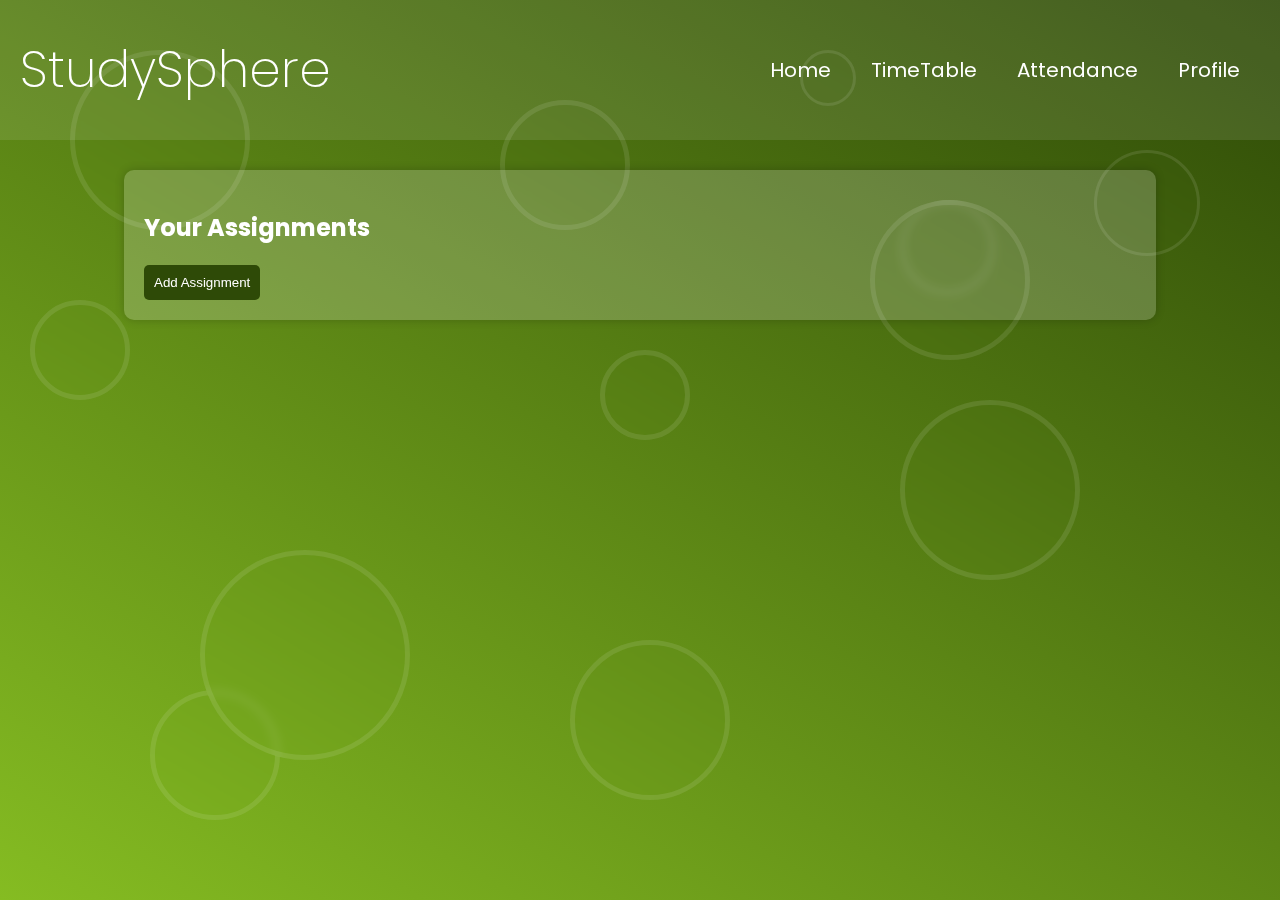
<file: templates/assignment.html>
<!DOCTYPE html>
<html lang="en">
<head>
    <meta charset="UTF-8">
    <meta name="viewport" content="width=device-width, initial-scale=1.0">
    <title>Assignments - StudySphere</title>
    <link rel="stylesheet" href="../../static/css/assignments.css">
</head>
<body>
    <div class="background">
        <div class="circle"></div>
        <div class="circle"></div>
        <div class="circle"></div>
        <div class="circle"></div>
        <div class="circle"></div>
        <div class="circle"></div>
        <div class="circle"></div>
        <div class="circle"></div>
        <div class="circle"></div>
        <div class="circle"></div>
        <div class="circle"></div>
        <div class="circle"></div>
    </div>

    <div class="container">
        <header>
            <div id="main">
                <div id="nav">
                    <h1 style="font-size: 5em;">StudySphere</h1>
                    <div id="part2">
                        <a href="index" style="font-size: 2em;">Home</a>
                        <a href="timetable" style="font-size: 2em;">TimeTable</a>
                        <a href="attendance" style="font-size: 2em;">Attendance</a>
                        <a href="profile" style="font-size: 2em;">Profile</a>
                    </div>
                </div>
            </div>
        </header>

        <main>
            <section id="assignments-section">
                <h2>Your Assignments</h2>
                <button id="create-assignment-btn">Add Assignment</button>

                <div id="assignments-container">
                    <!-- Assignments will be dynamically populated here -->
                </div>
            </section>

            <section id="create-assignment" style="display: none;">
                <h2>Add Assignment</h2>
                <form id="assignment-form">
                    <label for="assignment-name">Assignment Name:</label>
                    <input type="text" id="assignment-name" required placeholder="Enter assignment name">

                    <label for="due-date">Due Date:</label>
                    <input type="date" id="due-date" required>

                    <button type="submit">Add Assignment</button>
                </form>
            </section>

            <section id="modify-assignment" style="display: none;">
                <h2>Modify Assignment</h2>
                <form id="modify-form">
                    <input type="hidden" id="assignment-id">
                    <label for="assignment-name">Assignment Name:</label>
                    <input type="text" id="modify-name" required placeholder="Enter assignment name">

                    <label for="due-date">Due Date:</label>
                    <input type="date" id="modify-date" required>

                    <button type="submit">Save Changes</button>
                </form>
            </section>
        </main>
    </div>

    <script src="../../static/js/assignments.js"></script>
</body>
</html>
</file>
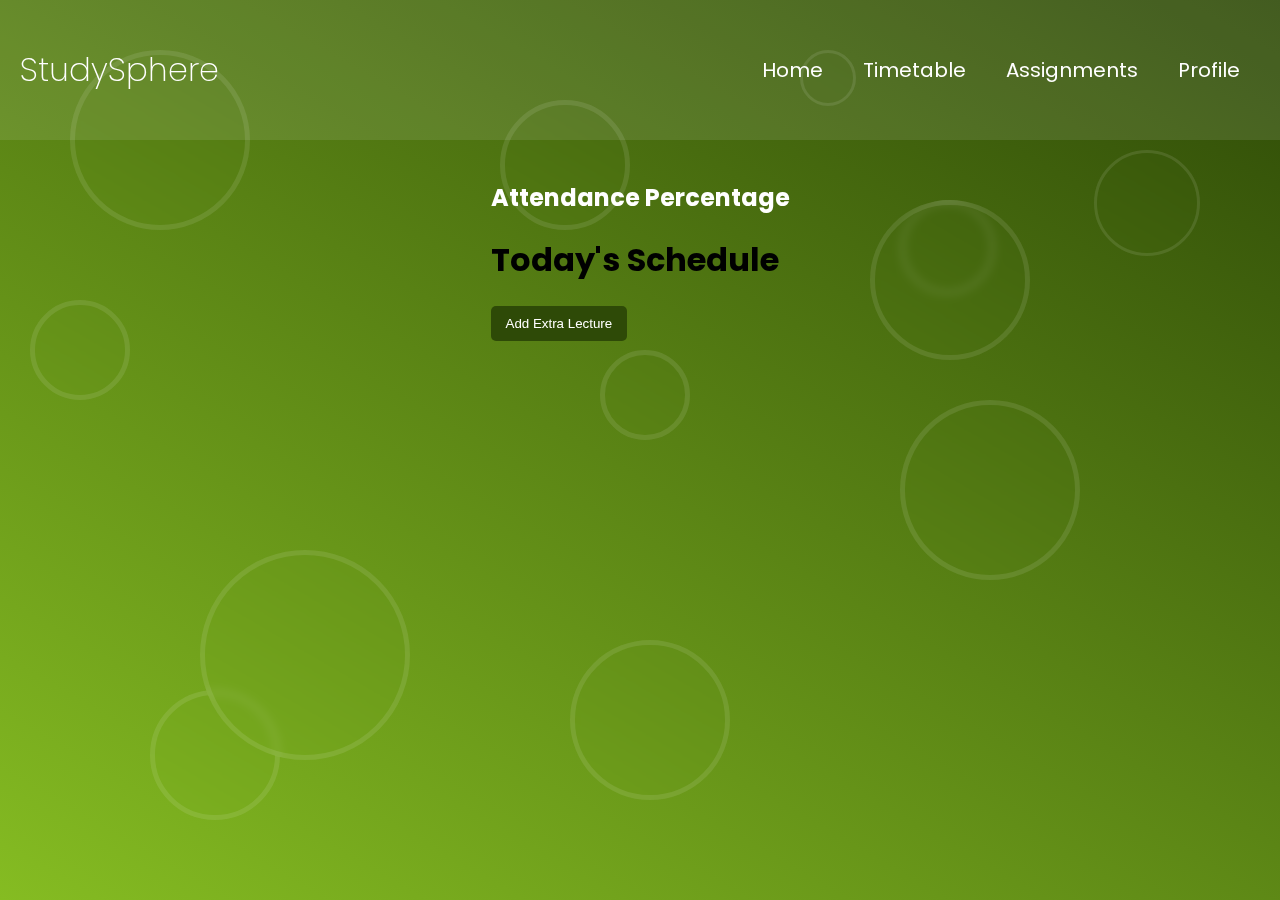
<file: templates/attendance.html>
<!DOCTYPE html>
<html lang="en">
  <head>
    <meta charset="UTF-8" />
    <meta name="viewport" content="width=device-width, initial-scale=1.0" />
    <link rel="stylesheet" href="../../static/css/attendance_styles.css" />
    <title>Attendance - StudySphere</title>
  </head>
  <body>
    <header>
      <div id="main">
        <div id="nav">
          <h1>StudySphere</h1>
          <div id="part2">
            <a href="index">Home</a>
            <a href="timetable">Timetable</a>
            <a href="assignment">Assignments</a>
            <a href="profile">Profile</a>
          </div>
        </div>
      </div>
    </header>

    <div class="background">
      <div class="circle"></div>
      <div class="circle"></div>
      <div class="circle"></div>
      <div class="circle"></div>
      <div class="circle"></div>
      <div class="circle"></div>
      <div class="circle"></div>
      <div class="circle"></div>
      <div class="circle"></div>
      <div class="circle"></div>
      <div class="circle"></div>
      <div class="circle"></div>
    </div>

    <main>
      <section id="attendance-section">
        <h2>Attendance Percentage</h2>

        <h1>Today's Schedule</h1>
        <div id="timetableList"></div>
        <!-- Today's lectures will be listed here -->
        <div id="attendanceList">
          <!-- This will be dynamically populated by JavaScript -->
        </div>

        <!-- Button to add extra lecture -->
        <button id="create-extra-lecture-btn">Add Extra Lecture</button>

        <!-- Extra Lecture Form Section (initially hidden) -->
        <section id="create-extra-lecture" style="display: none">
          <h2>Create Extra Lecture</h2>
          <form id="extra-lecture-form">
            <label for="extra-subject">Subject:</label>
            <input
              type="text"
              id="extra-subject"
              required
              placeholder="Enter subject name"
            />

            <label for="extra-start-time">Start Time:</label>
            <input type="time" id="extra-start-time" required />

            <label for="extra-end-time">End Time:</label>
            <input type="time" id="extra-end-time" required />

            <!-- Days of the Week (single selection) -->
            <label for="extra-days">Day of the Week:</label>
            <select id="extra-days" required>
              <option value="">Select a day</option>
              <!-- Placeholder option -->
              <option value="Monday">Monday</option>
              <option value="Tuesday">Tuesday</option>
              <option value="Wednesday">Wednesday</option>
              <option value="Thursday">Thursday</option>
              <option value="Friday">Friday</option>
              <option value="Saturday">Saturday</option>
              <option value="Sunday">Sunday</option>
            </select>

            <!-- Add Extra Lecture Button -->
            <button type="submit">Add Extra Lecture</button>
          </form>
        </section>
      </section>
    </main>

    <script src="../../static/js/attendance.js"></script>
  </body>
</html>
</file>
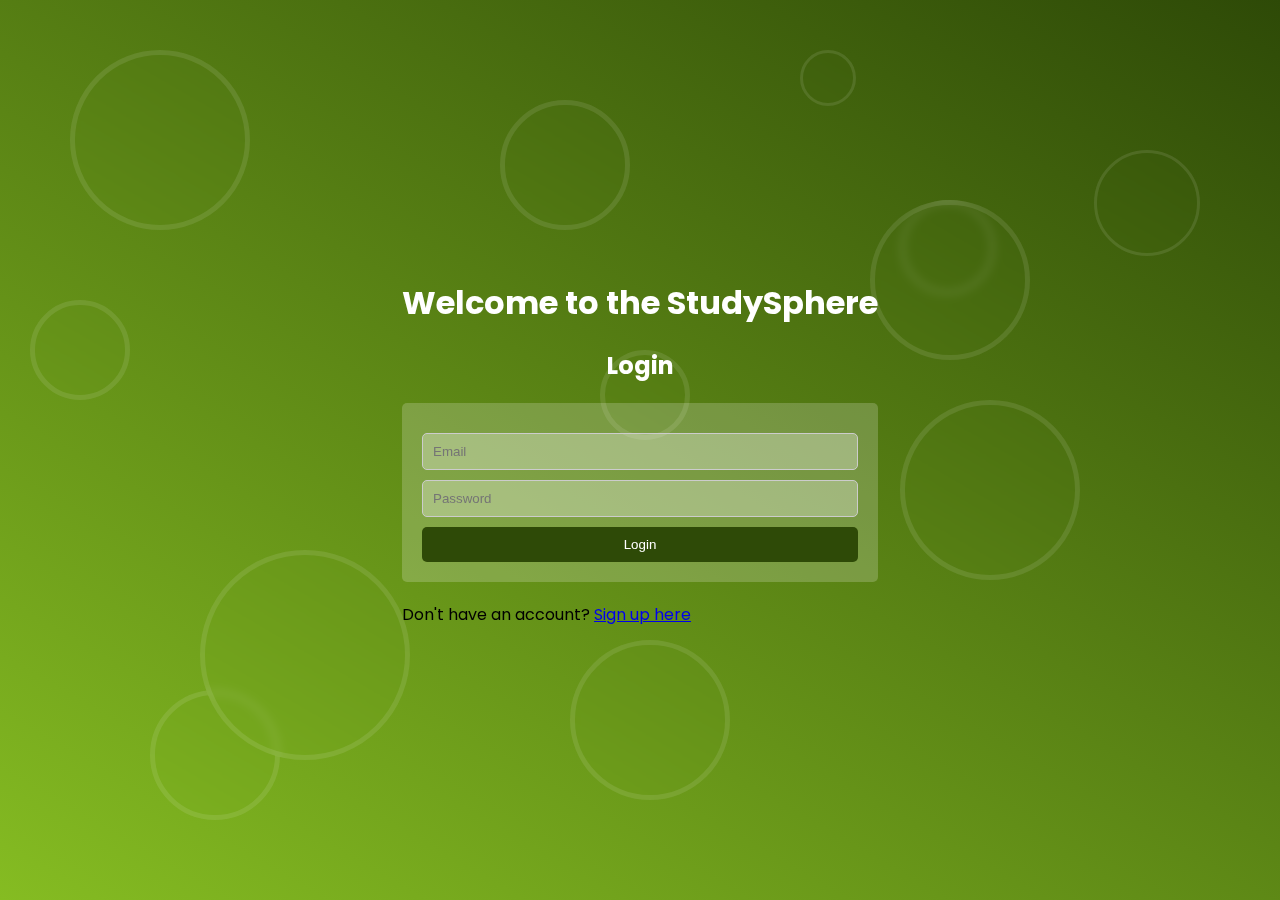
<file: templates/login.html>
<!DOCTYPE html>
<html lang="en">
<head>
    <meta charset="UTF-8">
    <meta name="viewport" content="width=device-width, initial-scale=1.0">
    <title>StudySphere - Login / Signup</title>
    <link rel="stylesheet" href="../static/css/login.css">
</head>
<body>
    <div class="background">
        <div class="circle"></div>
        <div class="circle"></div>
        <div class="circle"></div>
        <div class="circle"></div>
        <div class="circle"></div>
        <div class="circle"></div>
        <div class="circle"></div>
        <div class="circle"></div>
        <div class="circle"></div>
        <div class="circle"></div>
        <div class="circle"></div>
        <div class="circle"></div>
    </div>

    <div class="container">
        <h1>Welcome to the StudySphere</h1>

        <!-- Login Form -->
        <div id="login-form-container">
            <h2>Login</h2>
            <form id="login-form">
                <input type="email" id="login-email" placeholder="Email" required>
                <input type="password" id="login-password" placeholder="Password" required>
                <button type="submit">Login</button>
            </form>
            <p>Don't have an account? <a href="#" id="show-signup">Sign up here</a></p>
        </div>

        

        <!-- Signup Form -->
        <div id="signup-form-container" class="hidden">
            <h2>Sign Up</h2>
            <form id="signup-form">
                <input type="text" id="signup-name" placeholder="Name" required>
                <input type="email" id="signup-email" placeholder="Email" required>
                <input type="password" id="signup-password" placeholder="Password" required>
                <button type="submit">Sign Up</button>
            </form>
            <p>Already have an account? <a href="#" id="show-login">Login here</a></p>
        </div>
    </div>

    <script src="../static/js/login.js"></script> 
</body>
</html>
</file>
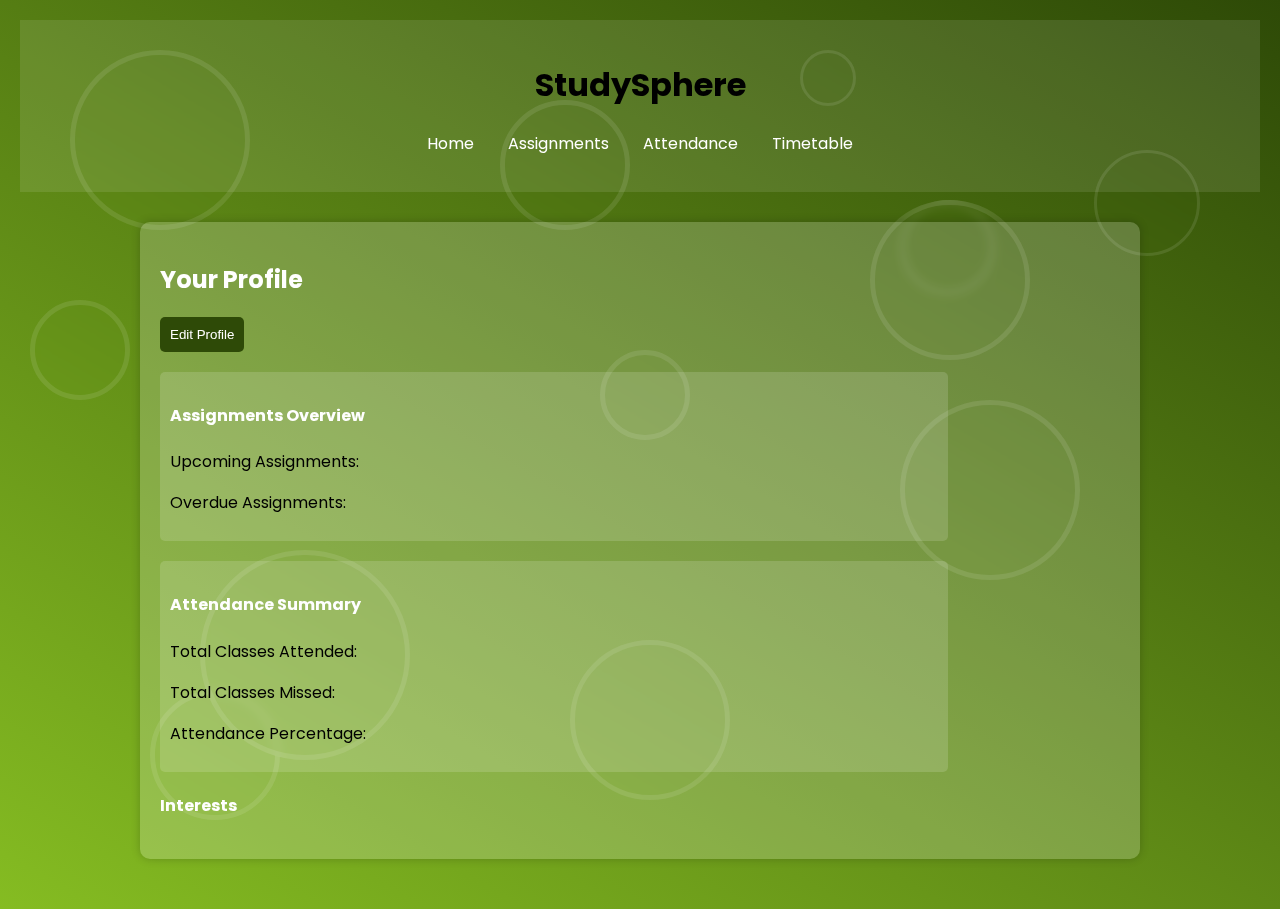
<file: templates/profile.html>
<!DOCTYPE html>
<html lang="en">
<head>
    <meta charset="UTF-8">
    <meta name="viewport" content="width=device-width, initial-scale=1.0">
    <title>Profile - StudySphere</title>
    <link rel="stylesheet" href="../../static/css/profile.css">
</head>
<body>
    <div class="background">
        <div class="circle"></div>
        <div class="circle"></div>
        <div class="circle"></div>
        <div class="circle"></div>
        <div class="circle"></div>
        <div class="circle"></div>
        <div class="circle"></div>
        <div class="circle"></div>
        <div class="circle"></div>
        <div class="circle"></div>
        <div class="circle"></div>
        <div class="circle"></div>
    </div>

    <div class="container">
        <header>
            <h1>StudySphere</h1>
            <nav>
                <ul>
                    <li><a href="index">Home</a></li>
                    <li><a href="assignment">Assignments</a></li>
                    <li><a href="attendance">Attendance</a></li>
                    <li><a href="timetable">Timetable</a></li>

                </ul>
            </nav>
        </header>

        <main>
            <section id="profile-section">
                <h2>Your Profile</h2>
                <h3 id="user-name"></h3>
                <p id="user-bio"></p>
                <button id="edit-profile-btn">Edit Profile</button>
                <!-- Edit Profile Modal -->
                <div id="edit-profile-modal" style="display:none;">
                    <h2>Edit Profile</h2>
                    Name: 
                    <input type="text" id="edit-name" placeholder="Enter your name" />
                    Bio: 
                    <textarea id="edit-bio" placeholder="Enter your bio"></textarea>

                    <!-- Save Changes Button -->
                    <button id="save-changes-btn">Save Changes</button>

                    <!-- Close Button -->
                    <button class="close-button">Close</button>
                </div>

                <!-- Assignments Overview -->
                <div class="summary">
                    <h4>Assignments Overview</h4>
                    <p>Upcoming Assignments: <span id="upcoming-assignments"></span></p>
                    <p>Overdue Assignments: <span id="overdue-assignments"></span></p>
                </div>

                <!-- Attendance Summary -->
                <div class="attendance-summary">
                    <h4>Attendance Summary</h4>
                    <p>Total Classes Attended: <span id="classes-attended"></span></p>
                    <p>Total Classes Missed: <span id="classes-missed"></span></p>
                    <p>Attendance Percentage: <span id="attendance-percentage"></span></p>
                </div>

                <!-- User Interests -->
                <div class="interests">
                    <h4>Interests</h4>
                    <ul id="interests-list"></ul>
                </div>

                

            </section>
        </main>
    </div>

    <script src="../../static/js/profile.js"></script>
</body>
</html>
</file>
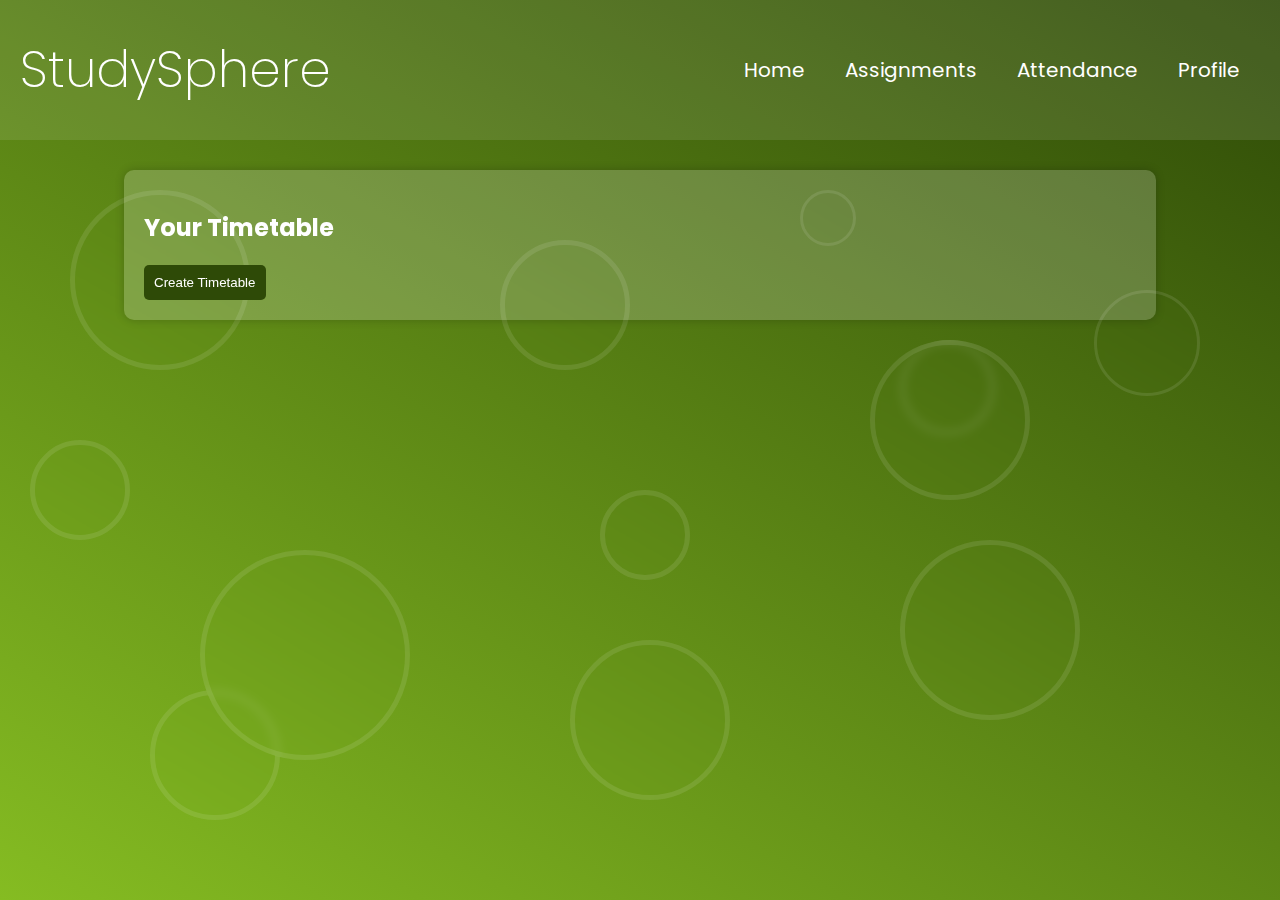
<file: templates/timetable.html>
<!DOCTYPE html>
<html lang="en">
<head>
    <meta charset="UTF-8">
    <meta name="viewport" content="width=device-width, initial-scale=1.0">
    <title>Your Timetable - StudySphere</title>
    <link rel="stylesheet" href="../../static/css/timetable.css"> 
</head>
<body>
    <header>
        <div id="main">
            <div id="nav">
                <h1 style="font-size: 5em;">StudySphere</h1>
                <div id="part2">
                    <a href="index" style="font-size: 2em;">Home</a>
                    <a href="assignment" style="font-size: 2em;">Assignments</a>
                    <a href="attendance" style="font-size: 2em;">Attendance</a>
                    <a href="profile" style="font-size: 2em;">Profile</a>
                </div>
            </div>
        </div>
    </header>

    <main>
        <div class="background">
            <div class="circle"></div>
            <div class="circle"></div>
            <div class="circle"></div>
            <div class="circle"></div>
            <div class="circle"></div>
            <div class="circle"></div>
            <div class="circle"></div>
            <div class="circle"></div>
            <div class="circle"></div>
            <div class="circle"></div>
            <div class="circle"></div>
            <div class="circle"></div>
        </div>
        <section id="timetable-section">
            <h2>Your Timetable</h2>
            <!-- Create Timetable Button -->
            <button id="create-timetable-btn">Create Timetable</button>
            <div id="timetable-container">
                <!-- Timetable will be dynamically populated here -->
            </div>
            <!-- Modal for Creating Timetable -->
            <div id="create-timetable-modal" class="modal" style="display: none;">
                <div class="modal-content">
                    <span class="close" id="closeCreateModalButton">&times;</span>
                    <h2>Create Timetable Entry</h2>
                    <form id="timetable-form">
                        <label for="subject">Subject:</label>
                        <input type="text" id="subject" required placeholder="Enter subject name">

                        <label for="start-time">Start Time:</label>
                        <input type="time" id="start-time" required>

                        <label for="end-time">End Time:</label>
                        <input type="time" id="end-time" required>

                        <label for="days">Days of the Week:</label>
                        <select id="days" multiple required>
                            <option value="Monday">Monday</option>
                            <option value="Tuesday">Tuesday</option>
                            <option value="Wednesday">Wednesday</option>
                            <option value="Thursday">Thursday</option>
                            <option value="Friday">Friday</option>
                            <option value="Saturday">Saturday</option>
                            <option value="Sunday">Sunday</option>
                        </select>

                        <!-- Add Timetable Entry Button -->
                        <button type="submit">Add Timetable Entry</button>
                    </form>
                </div>
            </div>

            <!-- Modal Structure for Editing -->
            <div id="Modal" class="modal" style="display:none;">
                <div class="modal-content">
                    <span class="close" id="closeModalButton">&times;</span>
                    <h2>Edit Timetable Entry</h2>
                    <form id="edit-timetable-form">
                        <label for="edit-subject">Subject:</label>
                        <input type="text" id="edit-subject" required placeholder="Enter subject name">

                        <label for="edit-start-time">Start Time:</label>
                        <input type="time" id="edit-start-time" required>

                        <label for="edit-end-time">End Time:</label>
                        <input type="time" id="edit-end-time" required>

                        <label for="edit-days">Days of the Week:</label>
                        <select id="edit-days" multiple required>
                            <option value="Monday">Monday</option>
                            <option value="Tuesday">Tuesday</option>
                            <option value="Wednesday">Wednesday</option>
                            <option value="Thursday">Thursday</option>
                            <option value="Friday">Friday</option>
                            <option value="Saturday">Saturday</option>
                            <option value="Sunday">Sunday</option>
                        </select>

                        <!-- Save Changes Button -->
                        <button type="button" id="save-changes-btn">Save Changes</button>
                    </form>
                </div>
            </div>
        </section>
    </main>

    <script src="../../static/js/timetable.js"></script>
</body>
</html>
</file>
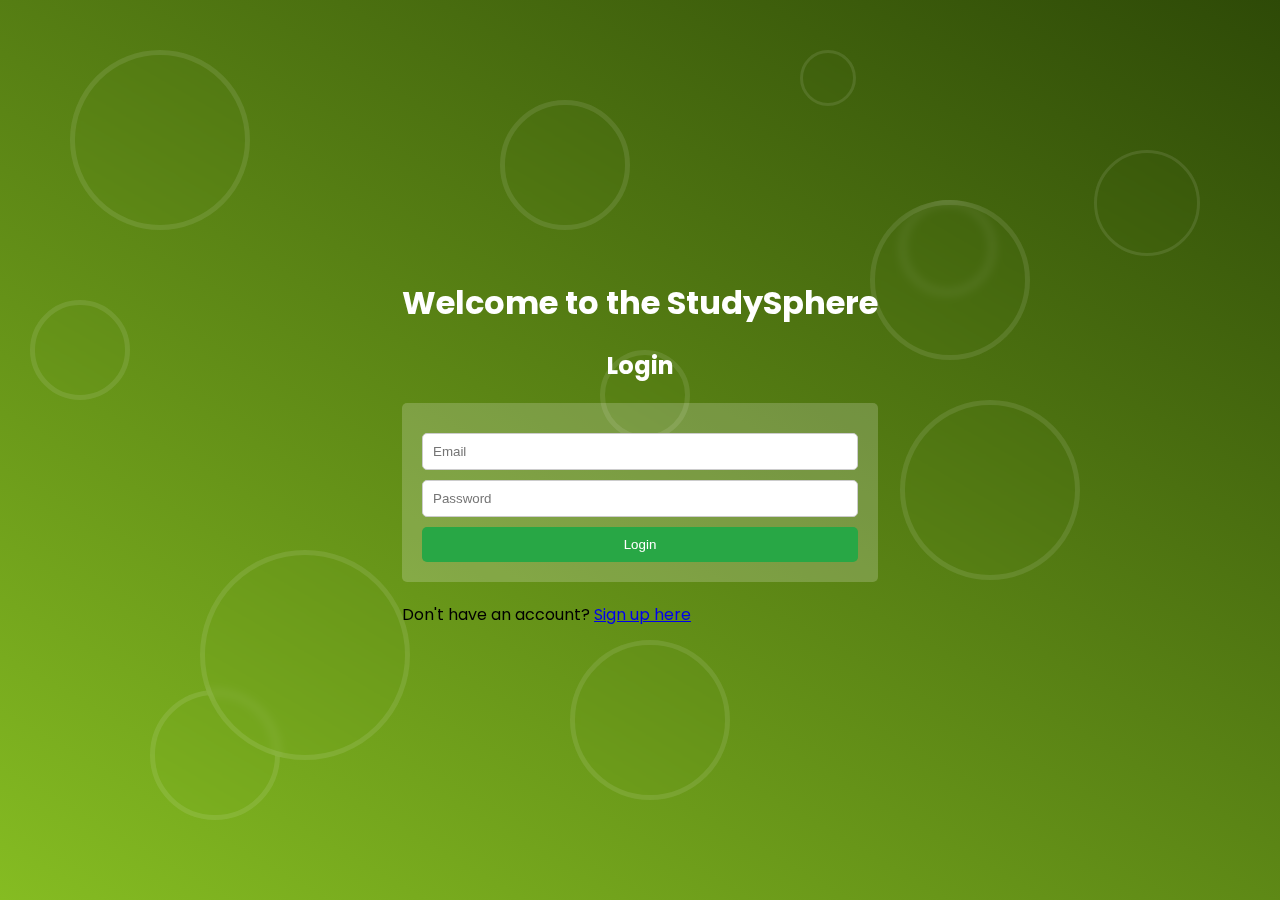
<file: StudySphere v1.0/flask_app/templates/login.html>
<!DOCTYPE html>
<html lang="en">
<head>
    <meta charset="UTF-8">
    <meta name="viewport" content="width=device-width, initial-scale=1.0">
    <title>StudySphere - Login / Signup</title>
    <link rel="stylesheet" href="../static/css/login.css"> <!-- Link to the external CSS file -->
</head>
<body>
    <div class="background">
        <!-- Background circles -->
        <div class="circle"></div>
        <div class="circle"></div>
        <div class="circle"></div>
        <div class="circle"></div>
        <div class="circle"></div>
        <div class="circle"></div>
        <div class="circle"></div>
        <div class="circle"></div>
        <div class="circle"></div>
        <div class="circle"></div>
        <div class="circle"></div>
        <div class="circle"></div>
    </div>

    <div class="container">
        <h1>Welcome to the StudySphere</h1>

        <!-- Login Form -->
        <div id="login-form-container">
            <h2>Login</h2>
            <form id="login-form">
                <input type="email" id="login-email" placeholder="Email" required>
                <input type="password" id="login-password" placeholder="Password" required>
                <button type="submit">Login</button>
            </form>
            <p>Don't have an account? <a href="#" id="show-signup">Sign up here</a></p>
        </div>

        

        <!-- Signup Form -->
        <div id="signup-form-container" class="hidden">
            <h2>Sign Up</h2>
            <form id="signup-form">
                <input type="text" id="signup-name" placeholder="Name" required>
                <input type="email" id="signup-email" placeholder="Email" required>
                <input type="password" id="signup-password" placeholder="Password" required>
                <button type="submit">Sign Up</button>
            </form>
            <p>Already have an account? <a href="#" id="show-login">Login here</a></p>
        </div>
    </div>

    <script src="../static/js/login.js"></script>  <!--Link to your login JavaScript -->
</body>
</html>
</file>
<file: static/css/assignments.css>
@import url('https://fonts.googleapis.com/css2?family=Poppins:wght@300;400;500&display=swap');

body {
    font-family: 'Poppins', sans-serif;
    background: linear-gradient(30deg, #85bc22, #2e4a07);
    min-height: 100vh;
    display: flex;
    flex-direction: column; 
    margin: 0;
    overflow: auto;
}

.background {
    position: absolute;
    width: 100%;
    height: 100%;
    overflow: hidden;
    z-index: -1;
}

.circle {
    position: absolute;
    width: 100px;
    height: 100px;
    background: rgba(255, 255, 255, 0.1);
    border-radius: 50%;
    backdrop-filter: blur(5px);
    animation: moveUpDown 10s linear infinite;
    z-index: 1;
}

@keyframes moveUpDown {
    0% {
        transform: translateY(0);
    }
    25% {
        transform: translateY(50px);
    }
    75% {
        transform: translateY(-50px);
    }
    100% {
        transform: translateY(0);
    }
}

.circle:nth-child(1) {
    top: 50px;
    left: 70px;
    height: 170px;
    width: 170px;
    background: none;
    border: 5px solid rgba(255, 255, 255, 0.1);
    animation-duration: 12s; 
}

.circle:nth-child(2) {
    top: 300px;
    left: 30px;
    width: 90px;
    height: 90px;
    background: none;
    border: 5px solid rgba(255, 255, 255, 0.1);
    animation-duration: 10s;
}

.circle:nth-child(3) {
    top: 200px;
    left: 900px;
    width: 85px;
    height: 85px;
    background: none;
    border: 5px solid rgba(255, 255, 255, 0.1);
    animation-duration: 14s; 
}

.circle:nth-child(4) {
    top: 400px;
    right: 200px;
    width: 170px;
    height: 170px;
    background: none;
    border: 5px solid rgba(255, 255, 255, 0.1);
    animation-duration: 16s; 
}

.circle:nth-child(5) {
    bottom: 80px;
    left: 150px;
    width: 120px;
    height: 120px;
    background: none;
    border: 5px solid rgba(255, 255, 255, 0.1);
    animation-duration: 11s;
}

.circle:nth-child(6) {
    top: 150px;
    right: 80px;
    width: 100px;
    height: 100px;
    background: none;
    border: 3px solid rgba(255, 255, 255, 0.1);
    animation-duration: 13s; 
}

.circle:nth-child(7) {
    top: 50px;
    left: 800px;
    width: 50px;
    height: 50px;
    background: none;
    border: 3px solid rgba(255, 255, 255, 0.1);
    animation-duration: 15s; 
}

.circle:nth-child(8) {
    bottom: 140px;
    left: 200px;
    width: 200px;
    height: 200px;
    background: none;
    border: 5px solid rgba(255, 255, 255, 0.1);
    animation-duration: 17s; 
}

/* New circles */
.circle:nth-child(9) {
    top: 100px;
    left: 500px;
    width: 120px;
    height: 120px;
    background: none;
    border: 5px solid rgba(255, 255, 255, 0.1);
    animation-duration: 18s; 
}

.circle:nth-child(10) {
    top: 350px;
    left: 600px;
    width: 80px;
    height: 80px;
    background: none;
    border: 5px solid rgba(255, 255, 255, 0.1);
    animation-duration: 19s; 
}

.circle:nth-child(11) {
    top: 200px;
    right: 250px;
    width: 150px;
    height: 150px;
    background: none;
    border: 5px solid rgba(255, 255, 255, 0.1);
    animation-duration: 20s; 
}

.circle:nth-child(12) {
    bottom: 100px;
    right: 550px;
    width: 150px;
    height: 150px;
    background: none;
    border: 5px solid rgba(255, 255, 255, 0.1);
    animation-duration: 25s; 
}

header {
    text-align: center;
    padding: 20px;
    background-color: rgba(255, 255, 255, 0.1);
    z-index: 10; 
    position: relative; 
}

main {
    flex: 1;
    display: flex;
    flex-direction: column;
    align-items: center;
    padding: 20px;
    overflow-y: auto; 
    z-index: 10; 
    position: relative; 
}

#assignments-section {
    background: rgba(255, 255, 255, 0.2);
    padding: 20px;
    border-radius: 10px;
    width: 80%;
    max-width: 1000px; 
    margin: 10px 0; 
    box-shadow: 0 0 10px rgba(0, 0, 0, 0.2);
    overflow-y: auto; 
}

#create-assignment {
    background: rgba(255, 255, 255, 0.2);
    padding: 20px;
    border-radius: 10px;
    width: 80%; 
    max-width: 1000px; 
    margin: 10px 0; 
    box-shadow: 0 0 10px rgba(0, 0, 0, 0.2);
}

h2 {
    color: #fff;
}

input, select {
    width: calc(100% - 20px); 
    padding: 10px;
    margin: 10px 0; 
    border: none;
    border-radius: 5px;
    background: rgba(255, 255, 255, 0.3);
    color: #fff;
}

button {
    padding: 10px;
    border: none;
    border-radius: 5px;
    background: #2e4a07;
    color: #fff;
    cursor: pointer;
    transition: background 0.3s ease-in-out;
}

button:hover {
    background: #85bc22;
}

.assignment-item {
    background: rgba(255, 255, 255, 0.3);
    padding: 10px;
    margin: 10px 0;
    border-radius: 5px;
    display: flex;
    justify-content: space-between;
    align-items: center;
}

#main {
    height: 100%;
    width: 100%;
}
  
#nav {
    height: 100px;
    width: 100%;
    top: 0;
    font-size: 10px;
    position: center;
    color: white;
    padding: 0 0px;
    display: flex;
    align-items: center;
    justify-content: space-between;
}
  
#nav #part2 {
    display: flex;
    align-items: center;
    justify-content: center;
}
  
#nav #part2 a {
    text-decoration: none;
    margin: 20px;
    color: white;
    position: relative;
    font-size: 20px;
}

#part2 a::before {
    content: "";
    height: 5px;
    width: 100px;
    background-color: #85bc22;
    position: absolute;
    bottom: -8px;
    left: 0;
    opacity: 0;
    transition: all 1s;
}

#part2 a:hover::before {
    opacity: 1;
    width: 100%;
}
  
#nav h1 {
    font-size: 32px;
    font-weight: 250;
}
  
#main-content {
    display: flex;
    justify-content: space-between;
    align-items: center;
    padding: 50px 100px;
}
  
#main-content h1 {
    font-size: 85px;
    color: #85bc22;
}
  
#main-content h2 {
    font-size: 40px;
    margin: 30px 0;
    font-weight: 150;
    white-space: nowrap;
}

.assignment-item {
    background: rgba(255, 255, 255, 0.3);
    padding: 10px;
    margin: 10px 0;
    border-radius: 5px;
    display: flex;
    justify-content: space-between;
    align-items: center;
}

.assignment-item button {
    margin-left: 10px;
}

.assignment-item .completed {
    background-color: #2e4a07;
    color: #fff;
}

.assignment-item .cancelled {
    background-color: #e74c3c;
    color: #fff;
}
</file>
<file: static/css/attendance_styles.css>
@import url("https://fonts.googleapis.com/css2?family=Poppins:wght@300;400;500&display=swap");

body {
  font-family: "Poppins", sans-serif;
  background: linear-gradient(30deg, #85bc22, #2e4a07);
  min-height: 100vh;
  display: flex;
  flex-direction: column; 
  margin: 0;
  overflow-y: auto;
}

header {
  text-align: center;
  padding: 20px;
  background-color: rgba(255, 255, 255, 0.1);
  z-index: 10;
  position: relative;
}

main {
  flex: 1; 
  display: flex;
  flex-direction: column;
  align-items: center;
  padding: 20px;
  overflow-y: auto; 
  z-index: 10;
  position: relative;
}

#timetable-section,
#create-timetable {
  background: rgba(255, 255, 255, 0.2);
  padding: 20px;
  border-radius: 10px;
  width: 80%;
  max-width: 1000px;
  margin: 10px 0; 
  box-shadow: 0 0 10px rgba(0, 0, 0, 0.2);
}

button {
  display: block;
  margin: 5px 0;
}

h2 {
  color: #fff;
}

input,
select {
  width: calc(100% - 20px); 
  padding: 10px;
  margin: 10px 0; 
  border: none;
  border-radius: 5px;
  background: rgba(255, 255, 255, 0.3);
  color: #fff;
}

button {
  padding: 10px 15px; 
  margin-right: 10px; 
  background-color: #2e4a07; 
  color: white;
  border: none;
  border-radius: 5px; 
  cursor: pointer; 
  transition: background-color 0.3s ease; 
}

button:hover {
  background: #85bc22;
}

.timetable-entry {
  background: rgba(255, 255, 255, 0.1);
  padding: 10px;
  margin: 10px 0;
  border-radius: 5px;
  display: flex;
  flex-direction: column;
  justify-content: space-between;
  align-items: center;
}

.timetable-entry > div {
  margin-bottom: 10px;
}

.timetable-entry > div:first-child {
  display: flex;
}

.timetable-entry > div:last-child {
  display: flex;
}

.day-section {
  margin: 20px 0;
  padding: 10px;
  background: rgba(255, 255, 255, 0.15);
  border-radius: 5px;
}

.button-content {
  margin-top: 100px;
  width: 270px;
  background: linear-gradient(90deg, #85bc22 0%, #446408);
  padding: 1rem 1.35rem;
  border-radius: 4rem;
  border: 2px solid #ece8e8;
  color: #ece8e8;
  font-size: 22px;
  display: flex;
  overflow: hidden;
}

#main {
  height: 100%;
  width: 100%;
}

#nav {
  height: 100px;
  width: 100%;
  top: 0;
  font-size: 10px;
  position: center;
  color: white;
  padding: 0 0px;
  display: flex;
  align-items: center;
  justify-content: space-between;
}

#nav #part2 {
  display: flex;
  align-items: center;
  justify-content: center;
}

#nav #part2 a {
  text-decoration: none;
  margin: 20px;
  color: white;
  position: relative;
  font-size: 20px;
}

#part2 a::before {
  content: "";
  height: 5px;
  width: 100px;
  background-color: #85bc22;
  position: absolute;
  bottom: -8px;
  left: 0;
  opacity: 0;
  transition: all 1s;
}
#part2 a:hover::before {
  opacity: 1;
  width: 100%;
}

#nav h1 {
  font-size: 32px;
  font-weight: 250;
}

.main-content {
  display: flex;
  justify-content: space-between;
  align-items: center;
  padding: 50px 100px;
}

.main-content h1 {
  font-size: 85px;
  color: #85bc22;
}

.main-content h2 {
  font-size: 40px;
  margin: 30px 0;
  font-weight: 150;
  white-space: nowrap;
}

.circle {
  position: absolute;
  width: 100px;
  height: 100px;
  background: rgba(255, 255, 255, 0.1);
  border-radius: 50%;
  backdrop-filter: blur(5px);
  animation: moveUpDown 10s linear infinite;
  z-index: 1;
}

@keyframes moveUpDown {
  0% {
    transform: translateY(0);
  }
  25% {
    transform: translateY(50px);
  }
  75% {
    transform: translateY(-50px);
  }
  100% {
    transform: translateY(0);
  }
}

.circle:nth-child(1) {
  top: 50px;
  left: 70px;
  height: 170px;
  width: 170px;
  background: none;
  border: 5px solid rgba(255, 255, 255, 0.1);
  animation-duration: 12s; 
}

.circle:nth-child(2) {
  top: 300px;
  left: 30px;
  width: 90px;
  height: 90px;
  background: none;
  border: 5px solid rgba(255, 255, 255, 0.1);
  animation-duration: 10s; 
}

.circle:nth-child(3) {
  top: 200px;
  left: 900px;
  width: 85px;
  height: 85px;
  background: none;
  border: 5px solid rgba(255, 255, 255, 0.1);
  animation-duration: 14s; 
}

.circle:nth-child(4) {
  top: 400px;
  right: 200px;
  width: 170px;
  height: 170px;
  background: none;
  border: 5px solid rgba(255, 255, 255, 0.1);
  animation-duration: 16s;  
}

.circle:nth-child(5) {
  bottom: 80px;
  left: 150px;
  width: 120px;
  height: 120px;
  background: none;
  border: 5px solid rgba(255, 255, 255, 0.1);
  animation-duration: 11s; 
}

.circle:nth-child(6) {
  top: 150px;
  right: 80px;
  width: 100px;
  height: 100px;
  background: none;
  border: 3px solid rgba(255, 255, 255, 0.1);
  animation-duration: 13s;  
}

.circle:nth-child(7) {
  top: 50px;
  left: 800px;
  width: 50px;
  height: 50px;
  background: none;
  border: 3px solid rgba(255, 255, 255, 0.1);
  animation-duration: 15s;
}

.circle:nth-child(8) {
  bottom: 140px;
  left: 200px;
  width: 200px;
  height: 200px;
  background: none;
  border: 5px solid rgba(255, 255, 255, 0.1);
  animation-duration: 17s; 
}

.circle:nth-child(9) {
  top: 100px;
  left: 500px;
  width: 120px;
  height: 120px;
  background: none;
  border: 5px solid rgba(255, 255, 255, 0.1);
  animation-duration: 18s; 
}

.circle:nth-child(10) {
  top: 350px;
  left: 600px;
  width: 80px;
  height: 80px;
  background: none;
  border: 5px solid rgba(255, 255, 255, 0.1);
  animation-duration: 19s;
}

.circle:nth-child(11) {
  top: 200px;
  right: 250px;
  width: 150px;
  height: 150px;
  background: none;
  border: 5px solid rgba(255, 255, 255, 0.1);
  animation-duration: 20s; 
}

.circle:nth-child(12) {
  bottom: 100px;
  right: 550px;
  width: 150px;
  height: 150px;
  background: none;
  border: 5px solid rgba(255, 255, 255, 0.1);
  animation-duration: 25s;
}

.container {
  position: relative;
  z-index: 1; 
}

.modal {
  display: none; 
  position: fixed; 
  z-index: 1;
  left: 0;
  top: 0;
  width: 100%; 
  height: 100%;
  overflow: auto; 
  background-color: rgb(0, 0, 0); 
  background-color: rgba(0, 0, 0, 0.4); 
}

.modal-content {
  background-color: #fefefe;
  margin: 15% auto;
  padding: 20px;
  border: 1px solid #888;
  width: 80%; 
}

.close {
  color: #aaa;
  float: right;
  font-size: 28px;
  font-weight: bold;
}

.close:hover,
.close:focus {
  color: black;
  text-decoration: none;
  cursor: pointer;
}

.attendance-entry {
  margin-bottom: 15px;
  padding: 10px;
  background-color: #ffffff;
  border-radius: 5px;
  box-shadow: 0 2px 5px rgba(0, 0, 0, 0.1);
}
</file>
<file: static/css/login.css>
@import url("https://fonts.googleapis.com/css2?family=Poppins:wght@300;400;500&display=swap");

body {
  font-family: "Poppins", sans-serif;
  background: linear-gradient(30deg, #85bc22, #2e4a07);
  min-height: 100vh;
  display: flex;
  justify-content: center;
  align-items: center;
  margin: 0;
  overflow: hidden;
}

.background {
  position: absolute;
  width: 100%;
  height: 100%;
  overflow: hidden;
  z-index: -1;
}

.circle {
  position: absolute;
  width: 100px;
  height: 100px;
  background: rgba(255, 255, 255, 0.1);
  border-radius: 50%;
  backdrop-filter: blur(5px);
  animation: moveUpDown 10s linear infinite;
}

@keyframes moveUpDown {
  0% {
    transform: translateY(0);
  }
  25% {
    transform: translateY(50px);
  }
  75% {
    transform: translateY(-50px);
  }
  100% {
    transform: translateY(0);
  }
}

.circle:nth-child(1) {
  top: 50px;
  left: 70px;
  height: 170px;
  width: 170px;
  background: none;
  border: 5px solid rgba(255, 255, 255, 0.1);
  animation-duration: 12s;
}

.circle:nth-child(2) {
  top: 300px;
  left: 30px;
  width: 90px;
  height: 90px;
  background: none;
  border: 5px solid rgba(255, 255, 255, 0.1);
  animation-duration: 10s; 
}

.circle:nth-child(3) {
  top: 200px;
  left: 900px;
  width: 85px;
  height: 85px;
  background: none;
  border: 5px solid rgba(255, 255, 255, 0.1);
  animation-duration: 14s; 
}

.circle:nth-child(4) {
  top: 400px;
  right: 200px;
  width: 170px;
  height: 170px;
  background: none;
  border: 5px solid rgba(255, 255, 255, 0.1);
  animation-duration: 16s; 
}

.circle:nth-child(5) {
  bottom: 80px;
  left: 150px;
  width: 120px;
  height: 120px;
  background: none;
  border: 5px solid rgba(255, 255, 255, 0.1);
  animation-duration: 11s;
}

.circle:nth-child(6) {
  top: 150px;
  right: 80px;
  width: 100px;
  height: 100px;
  background: none;
  border: 3px solid rgba(255, 255, 255, 0.1);
  animation-duration: 13s;
}

.circle:nth-child(7) {
  top: 50px;
  left: 800px;
  width: 50px;
  height: 50px;
  background: none;
  border: 3px solid rgba(255, 255, 255, 0.1);
  animation-duration: 15s; 
}

.circle:nth-child(8) {
  bottom: 140px;
  left: 200px;
  width: 200px;
  height: 200px;
  background: none;
  border: 5px solid rgba(255, 255, 255, 0.1);
  animation-duration: 17s;
}

.circle:nth-child(9) {
  top: 100px;
  left: 500px;
  width: 120px;
  height: 120px;
  background: none;
  border: 5px solid rgba(255, 255, 255, 0.1);
  animation-duration: 18s; 
}

.circle:nth-child(10) {
  top: 350px;
  left: 600px;
  width: 80px;
  height: 80px;
  background: none;
  border: 5px solid rgba(255, 255, 255, 0.1);
  animation-duration: 19s; 
}

.circle:nth-child(11) {
  top: 200px;
  right: 250px;
  width: 150px;
  height: 150px;
  background: none;
  border: 5px solid rgba(255, 255, 255, 0.1);
  animation-duration: 20s;
}

.circle:nth-child(12) {
  bottom: 100px;
  right: 550px;
  width: 150px;
  height: 150px;
  background: none;
  border: 5px solid rgba(255, 255, 255, 0.1);
  animation-duration: 25s; 
}

.container {
  position: relative;
  z-index: 1; 
}

h1 {
  text-align: center;
  color: white;
}

h2 {
  color: white;
  text-align: center;
}

form {
  margin-bottom: 20px;
  padding: 20px;
  background: rgba(255, 255, 255, 0.2);
  border-radius: 5px;
}

input {
  display: block;
  width: 95%;
  padding: 10px;
  margin: 10px 0;
  border: 1px solid #ccc;
  border-radius: 5px;
  background: rgba(255, 255, 255, 0.3);
}

button {
  padding: 10px;
  background: #2e4a07;
  color: white;
  border: none;
  border-radius: 5px;
  cursor: pointer;
  width: 100%;
}

button:hover {
  background: #85bc22;
}

.hidden {
  display: none;
}

.toggle-link {
  text-align: center;
  margin-top: 10px;
}
</file>
<file: static/css/profile.css>
@import url("https://fonts.googleapis.com/css2?family=Poppins:wght@300;400;500&display=swap");

body {
  font-family: "Poppins", sans-serif;
  background: linear-gradient(30deg, #85bc22, #2e4a07);
  min-height: 100vh;
  display: flex;
  flex-direction: column;
  margin: 0;
  overflow: auto;
}

.background {
  position: absolute;
  width: 100%;
  height: 100%;
  overflow: hidden;
  z-index: -1;
}

.circle {
  position: absolute;
  width: 100px;
  height: 100px;
  background: rgba(255, 255, 255, 0.1);
  border-radius: 50%;
  backdrop-filter: blur(5px);
  animation: moveUpDown 10s linear infinite;
  z-index: 1; 
}

footer {
  display: none;
}

@keyframes moveUpDown {
  0% {
    transform: translateY(0);
  }
  25% {
    transform: translateY(50px);
  }
  75% {
    transform: translateY(-50px);
  }
  100% {
    transform: translateY(0);
  }
}

.circle:nth-child(1) {
  top: 50px;
  left: 70px;
  height: 170px;
  width: 170px;
  background: none;
  border: 5px solid rgba(255, 255, 255, 0.1);
  animation-duration: 12s; 
}
.circle:nth-child(2) {
  top: 300px;
  left: 30px;
  width: 90px;
  height: 90px;
  background: none;
  border: 5px solid rgba(255, 255, 255, 0.1);
  animation-duration: 10s; 
}

.circle:nth-child(3) {
  top: 200px;
  left: 900px;
  width: 85px;
  height: 85px;
  background: none;
  border: 5px solid rgba(255, 255, 255, 0.1);
  animation-duration: 14s;
}

.circle:nth-child(4) {
  top: 400px;
  right: 200px;
  width: 170px;
  height: 170px;
  background: none;
  border: 5px solid rgba(255, 255, 255, 0.1);
  animation-duration: 16s; 
}

.circle:nth-child(5) {
  bottom: 80px;
  left: 150px;
  width: 120px;
  height: 120px;
  background: none;
  border: 5px solid rgba(255, 255, 255, 0.1);
  animation-duration: 11s; 
}

.circle:nth-child(6) {
  top: 150px;
  right: 80px;
  width: 100px;
  height: 100px;
  background: none;
  border: 3px solid rgba(255, 255, 255, 0.1);
  animation-duration: 13s;
}

.circle:nth-child(7) {
  top: 50px;
  left: 800px;
  width: 50px;
  height: 50px;
  background: none;
  border: 3px solid rgba(255, 255, 255, 0.1);
  animation-duration: 15s;
}

.circle:nth-child(8) {
  bottom: 140px;
  left: 200px;
  width: 200px;
  height: 200px;
  background: none;
  border: 5px solid rgba(255, 255, 255, 0.1);
  animation-duration: 17s; 
}

.circle:nth-child(9) {
  top: 100px;
  left: 500px;
  width: 120px;
  height: 120px;
  background: none;
  border: 5px solid rgba(255, 255, 255, 0.1);
  animation-duration: 18s;
}

.circle:nth-child(10) {
  top: 350px;
  left: 600px;
  width: 80px;
  height: 80px;
  background: none;
  border: 5px solid rgba(255, 255, 255, 0.1);
  animation-duration: 19s; 
}

.circle:nth-child(11) {
  top: 200px;
  right: 250px;
  width: 150px;
  height: 150px;
  background: none;
  border: 5px solid rgba(255, 255, 255, 0.1);
  animation-duration: 20s; 
}

.circle:nth-child(12) {
  bottom: 100px;
  right: 550px;
  width: 150px;
  height: 150px;
  background: none;
  border: 5px solid rgba(255, 255, 255, 0.1);
  animation-duration: 25s; 
}

.container {
  position: relative;
  z-index: 1; 
}

header {
  text-align: center;
  padding: 20px;
  background-color: rgba(255, 255, 255, 0.1);
  z-index: 10;
  position: relative; 
}

nav ul {
  list-style: none;
  padding: 0;
}

nav ul li {
  display: inline;
  margin: 0 15px;
}

nav a {
  color: white;
  text-decoration: none;
  position: relative;
}

nav a::before {
  content: "";
  height: 5px;
  width: 100px;
  background-color: #85bc22; 
  position: absolute;
  bottom: -8px; 
  left: 0;
  opacity: 0; 
  transition: opacity 0.3s ease, transform 0.3s ease;
  transform: scaleX(0); 
}

nav a:hover::before {
  opacity: 1; 
  transform: scaleX(1);
  width: 100%;
}

.container {
  position: relative;
  z-index: 1; 
  padding: 20px;
}

main {
  flex: 1; 
  display: flex;
  flex-direction: column;
  align-items: center;
  padding: 20px;
  overflow-y: auto; 
  z-index: 10; 
}

#profile-section {
  background: rgba(255, 255, 255, 0.2);
  padding: 20px;
  border-radius: 10px;
  width: 80%; 
  max-width: 1000px; 
  margin: 10px 0; 
  box-shadow: 0 0 10px rgba(0, 0, 0, 0.2);
}

.profile-container {
  display: flex;
  flex-direction: column;
  align-items: center;
}

h2,
h3,
h4 {
  color: #fff;
}

.summary,
.attendance-summary {
  margin: 20px 0;
  padding: 10px;
  background: rgba(255, 255, 255, 0.15);
  border-radius: 5px;
  width: 80%;
  align-items: center;
  align-self: center;
}

button {
  padding: 10px;
  border: none;
  border-radius: 5px;
  background: #2e4a07;
  color: #fff;
  cursor: pointer;
  transition: background 0.3s ease-in-out;
}

button:hover {
  background: #85bc22;
}

#edit-name,
#edit-bio {
  background-color:  rgba(255, 255, 255, 0.15);
}

#edit-bio {
  padding: 10px;
}
</file>
<file: static/css/timetable.css>
@import url("https://fonts.googleapis.com/css2?family=Poppins:wght@300;400;500&display=swap");

body {
  font-family: "Poppins", sans-serif;
  background: linear-gradient(30deg, #85bc22, #2e4a07);
  min-height: 100vh;
  display: flex;
  flex-direction: column;
  margin: 0;
  overflow: auto;
}

header {
  text-align: center;
  padding: 20px;
  background-color: rgba(255, 255, 255, 0.1);
  z-index: 10;
  position: relative;
}

main {
  flex: 1;
  display: flex;
  flex-direction: column;
  align-items: center;
  padding: 20px;
  overflow-y: auto;
  z-index: 10;
  position: relative;
}

#timetable-section {
  background: rgba(255, 255, 255, 0.2);
  padding: 20px;
  border-radius: 10px;
  width: 80%;
  max-width: 1000px; 
  margin: 10px auto; 
  box-shadow: 0 0 10px rgba(0, 0, 0, 0.2);
  z-index: 2;
}

#create-timetable {
  background: rgba(255,255,255,0.3);
  padding: 20px;
  border-radius: 10px;
  width: 100%;
  max-width: 600px; 
  margin: 20px auto; 
  box-shadow: 0 0 10px rgba(0, 0, 0, 0.2);
  z-index: 2;
}

h2 {
  color: #fff;
}

input,
select {
  width: calc(100% - 20px); 
  padding: 10px;
  margin: 10px 0;
  border: none;
  border-radius: 5px;
  background: rgba(255, 255, 255, 0.3);
  color: #fff;
}

button:hover {
  background: #85bc22;
}

.timetable-entry {
  background: rgba(255, 255, 255, 0.3);
  padding: 10px;
  margin: 10px 0;
  border-radius: 5px;
  display: flex;
  flex-direction: column;
  justify-content: space-between;
  align-items: center;
}

.day-section {
  margin: 20px 0;
  padding: 10px;
  background: rgba(255, 255, 255, 0.15);
  border-radius: 5px;
}

.timetable-entry {
  display: none;
  position: fixed;
  z-index: 2;
  background: rgba(255, 255, 255, 0.3);
  padding: 10px;
  margin: 5px 0;
  border-radius: 5px;
  display: flex;
  justify-content: space-between;
  align-items: center;
}

.button-content {
  margin-top: 100px;
  width: 270px;
  background: linear-gradient(90deg, #85bc22 0%, #446408);
  padding: 1rem 1.35rem;
  border-radius: 4rem;
  border: 2px solid #ece8e8;
  color: #ece8e8;
  font-size: 22px;
  display: flex;
  overflow: hidden;
}

#main {
  height: 100%;
  width: 100%;
}

#nav {
  height: 100px;
  width: 100%;
  top: 0;
  font-size: 10px;
  position: center;
  color: white;
  padding: 0 0px;
  display: flex;
  align-items: center;
  justify-content: space-between;
}

#nav #part2 {
  display: flex;
  align-items: center;
  justify-content: center;
}

#nav #part2 a {
  text-decoration: none;
  margin: 20px;
  color: white;
  position: relative;
  font-size: 20px;
}

#part2 a::before {
  content: "";
  height: 5px;
  width: 100px;
  background-color: #85bc22;
  position: absolute;
  bottom: -8px;
  left: 0;
  opacity: 0;
  transition: all 1s;
}
#part2 a:hover::before {
  opacity: 1;
  width: 100%;
}

#nav h1 {
  font-size: 32px;
  font-weight: 250;
}

.main-content {
  display: flex;
  justify-content: space-between;
  align-items: center;
  padding: 50px 100px;
}

.main-content h1 {
  font-size: 85px;
  color: #85bc22;
}

.main-content h2 {
  font-size: 40px;
  margin: 30px 0;
  font-weight: 150;
  white-space: nowrap;
}

.circle {
  position: absolute;
  width: 100px;
  height: 100px;
  background: rgba(255, 255, 255, 0.1);
  border-radius: 50%;
  backdrop-filter: blur(5px);
  animation: moveUpDown 10s linear infinite;
  z-index: 1;
}

@keyframes moveUpDown {
  0% {
    transform: translateY(0);
  }
  25% {
    transform: translateY(50px);
  }
  75% {
    transform: translateY(-50px);
  }
  100% {
    transform: translateY(0);
  }
}

.circle:nth-child(1) {
  top: 50px;
  left: 70px;
  height: 170px;
  width: 170px;
  background: none;
  border: 5px solid rgba(255, 255, 255, 0.1);
  animation-duration: 12s;
}

.circle:nth-child(2) {
  top: 300px;
  left: 30px;
  width: 90px;
  height: 90px;
  background: none;
  border: 5px solid rgba(255, 255, 255, 0.1);
  animation-duration: 10s;
}

.circle:nth-child(3) {
  top: 200px;
  left: 900px;
  width: 85px;
  height: 85px;
  background: none;
  border: 5px solid rgba(255, 255, 255, 0.1);
  animation-duration: 14s; 
}

.circle:nth-child(4) {
  top: 400px;
  right: 200px;
  width: 170px;
  height: 170px;
  background: none;
  border: 5px solid rgba(255, 255, 255, 0.1);
  animation-duration: 16s;
}

.circle:nth-child(5) {
  bottom: 80px;
  left: 150px;
  width: 120px;
  height: 120px;
  background: none;
  border: 5px solid rgba(255, 255, 255, 0.1);
  animation-duration: 11s; 
}

.circle:nth-child(6) {
  top: 150px;
  right: 80px;
  width: 100px;
  height: 100px;
  background: none;
  border: 3px solid rgba(255, 255, 255, 0.1);
  animation-duration: 13s;
}

.circle:nth-child(7) {
  top: 50px;
  left: 800px;
  width: 50px;
  height: 50px;
  background: none;
  border: 3px solid rgba(255, 255, 255, 0.1);
  animation-duration: 15s;
}

.circle:nth-child(8) {
  bottom: 140px;
  left: 200px;
  width: 200px;
  height: 200px;
  background: none;
  border: 5px solid rgba(255, 255, 255, 0.1);
  animation-duration: 17s; 
}

.circle:nth-child(9) {
  top: 100px;
  left: 500px;
  width: 120px;
  height: 120px;
  background: none;
  border: 5px solid rgba(255, 255, 255, 0.1);
  animation-duration: 18s;
}

.circle:nth-child(10) {
  top: 350px;
  left: 600px;
  width: 80px;
  height: 80px;
  background: none;
  border: 5px solid rgba(255, 255, 255, 0.1);
  animation-duration: 19s; 
}

.circle:nth-child(11) {
  top: 200px;
  right: 250px;
  width: 150px;
  height: 150px;
  background: none;
  border: 5px solid rgba(255, 255, 255, 0.1);
  animation-duration: 20s; 
}

.circle:nth-child(12) {
  bottom: 100px;
  right: 550px;
  width: 150px;
  height: 150px;
  background: none;
  border: 5px solid rgba(255, 255, 255, 0.1);
  animation-duration: 25s; 
}

.container {
  position: relative;
  z-index: 1; 
}

.modal {
  display: none;
  position: fixed;
  z-index: 2; 
  left: 0;
  top: 0;
  width: 100%; 
  height: 100%; 
  overflow-y: scroll; 
  background-color: rgba(0,0,0,0.3); 
}

.modal-content {
  background-color: #2e4a07; 
  margin: 10% auto; 
  padding: 15px; 
  border-radius: 5px;
  width: 300px; 
}

.close {
  color: black; 
  float: right;
  font-size: 20px; 
  font-weight: bold;
}

.close:hover,
.close:focus {
  color: #218838;
  text-decoration: none;
  cursor: pointer;
}

input,
select {
  display: block;
  width: calc(100% - 20px); 
  padding: 8px;
  margin: 10px auto;
  border: 1px solid #ccc;
  border-radius: 5px;
}

button {
  padding: 10px; 
  background-color: #2e4a07;
  color: #fff;
  border: none;
  border-radius: 5px;
  cursor: pointer;
  transition: background 0.3s ease-in-out;
  margin-right: 5px;
}

button:hover {
  background-color: #85bc22; 
}
#timetable {
  margin-top: 20px;
}

h2.modal-content {
  background-color: #85bc22;
}

#timetable {
  margin-top: 20px;
  max-height: 400px; 
  overflow-y: auto; 
  padding: 10px;
  border-radius: 5px; 
}

.lectures-container {
  display: flex; 
  flex-wrap: wrap; 
  justify-content: flex-start;
  margin-bottom: 15px;
  align-items: center;
}

.lecture-container p {
  display: flex;
  flex-direction: row; 
  align-items: center; 
  margin: 20px 10px; 
  padding: 10px;
  border-radius: 5px;
}

.day-section {
  text-align: center;
  font-weight: 550;
  margin-top: 20px;
}

.lecture-info {
  font-weight: bold;
}

.lecture-time {
  margin-bottom: 5px;
}

.actions {
  display: flex;
}
</file>
<file: StudySphere v1.0/flask_app/static/css/login.css>
@import url('https://fonts.googleapis.com/css2?family=Poppins:wght@300;400;500&display=swap');

body {
    font-family: 'Poppins', sans-serif;
    background: linear-gradient(30deg, #85bc22, #2e4a07);
    height: 100vh;
    display: flex;
    justify-content: center;
    align-items: center;
    margin: 0;
    overflow: hidden;
}

.background {
    position: absolute;
    width: 100%;
    height: 100%;
    overflow: hidden;
    z-index: -1;
}

.circle {
    position: absolute;
    width: 100px;
    height: 100px;
    background: rgba(255, 255, 255, 0.1);
    border-radius: 50%;
    backdrop-filter: blur(5px);
    animation: moveUpDown 10s linear infinite;
}

/* Keyframes for up and down movement */
@keyframes moveUpDown {
    0% {
        transform: translateY(0);
    }
    25% {
        transform: translateY(50px);
    }
    75% {
        transform: translateY(-50px);
    }
    100% {
        transform: translateY(0);
    }
}

/* Random positions for circles */
.circle:nth-child(1) {
    top: 50px;
    left: 70px;
    height: 170px;
    width: 170px;
    background: none;
    border: 5px solid rgba(255, 255, 255, 0.1);
    animation-duration: 12s; /* Different speed */
}

/* Additional circle styles... */
.circle:nth-child(2) {
    top: 300px;
    left: 30px;
    width: 90px;
    height: 90px;
    background: none;
    border: 5px solid rgba(255, 255, 255, 0.1);
    animation-duration: 10s; /* Different speed */
}

.circle:nth-child(3) {
    top: 200px;
    left: 900px;
    width: 85px;
    height: 85px;
    background: none;
    border: 5px solid rgba(255, 255, 255, 0.1);
    animation-duration: 14s; /* Different speed */
}

.circle:nth-child(4) {
    top: 400px;
    right: 200px;
    width: 170px;
    height: 170px;
    background: none;
    border: 5px solid rgba(255, 255, 255, 0.1);
    animation-duration: 16s; /* Different speed */
}

.circle:nth-child(5) {
    bottom: 80px;
    left: 150px;
    width: 120px;
    height: 120px;
    background: none;
    border: 5px solid rgba(255, 255, 255, 0.1);
    animation-duration: 11s; /* Different speed */
}

.circle:nth-child(6) {
    top: 150px;
    right: 80px;
    width: 100px;
    height: 100px;
    background: none;
    border: 3px solid rgba(255, 255, 255, 0.1);
    animation-duration: 13s; /* Different speed */
}

.circle:nth-child(7) {
    top: 50px;
    left: 800px;
    width: 50px;
    height: 50px;
    background: none;
    border: 3px solid rgba(255, 255, 255, 0.1);
    animation-duration: 15s; /* Different speed */
}

.circle:nth-child(8) {
    bottom: 140px;
    left: 200px;
    width: 200px;
    height: 200px;
    background: none;
    border: 5px solid rgba(255, 255, 255, 0.1);
    animation-duration: 17s; /* Different speed */
}

/* New circles */
.circle:nth-child(9) {
    top: 100px;
    left: 500px;
    width: 120px;
    height: 120px;
    background: none;
    border: 5px solid rgba(255, 255, 255, 0.1);
    animation-duration: 18s; /* Different speed */
}

.circle:nth-child(10) {
    top: 350px;
    left: 600px;
    width: 80px;
    height: 80px;
    background: none;
    border: 5px solid rgba(255, 255, 255, 0.1);
    animation-duration: 19s; /* Different speed */
}

.circle:nth-child(11) {
    top: 200px;
    right: 250px;
    width: 150px;
    height: 150px;
    background: none;
    border: 5px solid rgba(255, 255, 255, 0.1);
    animation-duration: 20s; /* Different speed */
}

.circle:nth-child(12) {
    bottom: 100px;
    right: 550px;
    width: 150px;
    height: 150px;
    background: none;
    border: 5px solid rgba(255, 255, 255, 0.1);
    animation-duration: 25s; /* Different speed */
}

.container {
    position: relative;
    z-index: 1; /* Ensure content is above the circles */
}

h1 {
    text-align: center;
    color: white;
}

h2 {
    color: white;
    text-align: center;
}

form {
    margin-bottom: 20px;
    padding: 20px;
    background: rgba(255, 255, 255, 0.2);
    border-radius: 5px;
}

input {
    display: block;
    width: 95%;
    padding: 10px;
    margin: 10px 0;
    border: 1px solid #ccc;
    border-radius: 5px;
}

button {
    padding: 10px;
    background: #28a745;
    color: white;
    border: none;
    border-radius: 5px;
    cursor: pointer;
    width: 100%;
}

button:hover {
    background: #218838;
}

.hidden { display: none; }

.toggle-link {
    text-align: center;
    margin-top: 10px;
}
</file>
